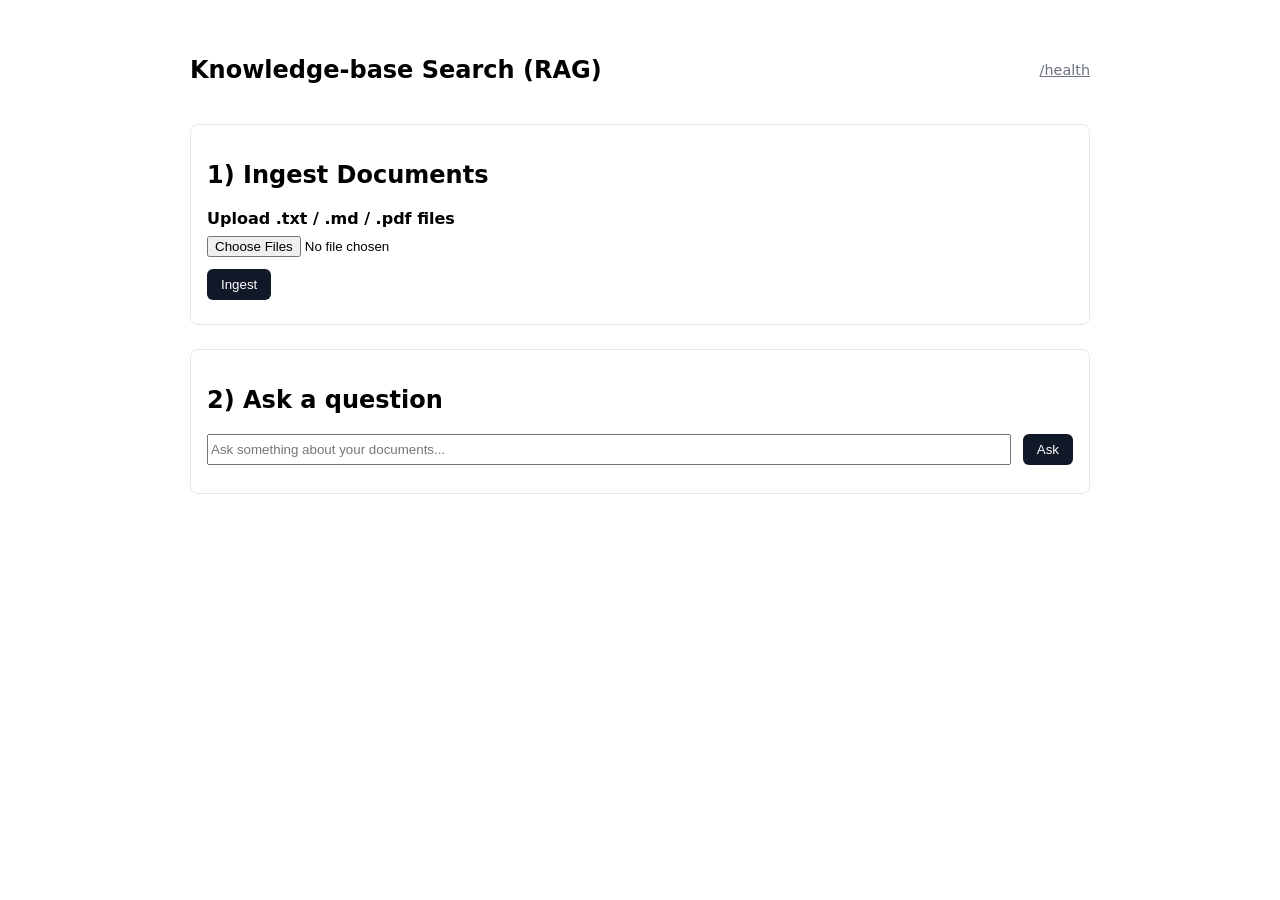
<file: frontend/index.html>
<!doctype html>
<html lang="en">
  <head>
    <meta charset="utf-8" />
    <meta name="viewport" content="width=device-width, initial-scale=1" />
    <title>RAG Search Demo</title>
    <style>
      body { font-family: system-ui, -apple-system, Segoe UI, Roboto, Ubuntu, Cantarell, Noto Sans, Helvetica Neue, Arial, "Apple Color Emoji", "Segoe UI Emoji"; max-width: 900px; margin: 40px auto; padding: 0 16px; }
      header { display:flex; align-items:center; justify-content: space-between; }
      h1 { font-size: 1.5rem; }
      section { margin: 24px 0; padding: 16px; border: 1px solid #e5e7eb; border-radius: 8px; }
      label { display:block; font-weight: 600; margin-bottom: 8px; }
      input[type="file"] { display:block; margin-top: 8px; }
      button { padding: 8px 14px; border: none; background: #111827; color: white; border-radius: 6px; cursor: pointer; }
      button:disabled { background: #9ca3af; cursor: not-allowed; }
      pre { background: #f3f4f6; padding: 12px; border-radius: 6px; overflow: auto; }
      .row { display: grid; grid-template-columns: 1fr auto; gap: 12px; }
      .muted { color: #6b7280; font-size: 0.9rem; }
    </style>
  </head>
  <body>
    <header>
      <h1>Knowledge-base Search (RAG)</h1>
      <a class="muted" href="/health" target="_blank">/health</a>
    </header>

    <section>
      <h2>1) Ingest Documents</h2>
      <form id="ingest-form">
        <label>Upload .txt / .md / .pdf files</label>
        <input id="files" type="file" multiple />
        <div style="margin-top:12px"><button id="ingest-btn" type="submit">Ingest</button></div>
      </form>
      <div id="ingest-out" class="muted" style="margin-top: 8px"></div>
    </section>

    <section>
      <h2>2) Ask a question</h2>
      <div class="row">
        <input id="query" type="text" placeholder="Ask something about your documents..." />
        <button id="ask-btn">Ask</button>
      </div>
      <div id="answer" style="margin-top: 12px"></div>
    </section>

    <script>
      const apiBase = location.origin;

      document.getElementById('ingest-form').addEventListener('submit', async (e) => {
        e.preventDefault();
        const files = document.getElementById('files').files;
        if (!files.length) { alert('Select files first'); return; }
        const fd = new FormData();
        for (const f of files) fd.append('files', f);
        const btn = document.getElementById('ingest-btn');
        btn.disabled = true; btn.textContent = 'Ingesting...';
        try {
          const res = await fetch(apiBase + '/ingest', { method: 'POST', body: fd });
          const data = await res.json();
          document.getElementById('ingest-out').textContent = JSON.stringify(data, null, 2);
        } catch (e) { alert('Failed: ' + e); }
        finally { btn.disabled = false; btn.textContent = 'Ingest'; }
      });

      document.getElementById('ask-btn').addEventListener('click', async () => {
        const q = document.getElementById('query').value.trim();
        if (!q) { alert('Enter a question'); return; }
        const btn = document.getElementById('ask-btn');
        btn.disabled = true; btn.textContent = 'Asking...';
        try {
          const res = await fetch(apiBase + '/query', { method: 'POST', headers: { 'Content-Type': 'application/json' }, body: JSON.stringify({ query: q })});
          const data = await res.json();
          document.getElementById('answer').innerHTML = `<h3>Answer</h3><pre>${data.answer || ''}</pre><div class="muted">Sources: ${data.sources?.join(', ') || '-'}</div>`;
        } catch (e) { alert('Failed: ' + e); }
        finally { btn.disabled = false; btn.textContent = 'Ask'; }
      });
    </script>
  </body>
</html>
</file>
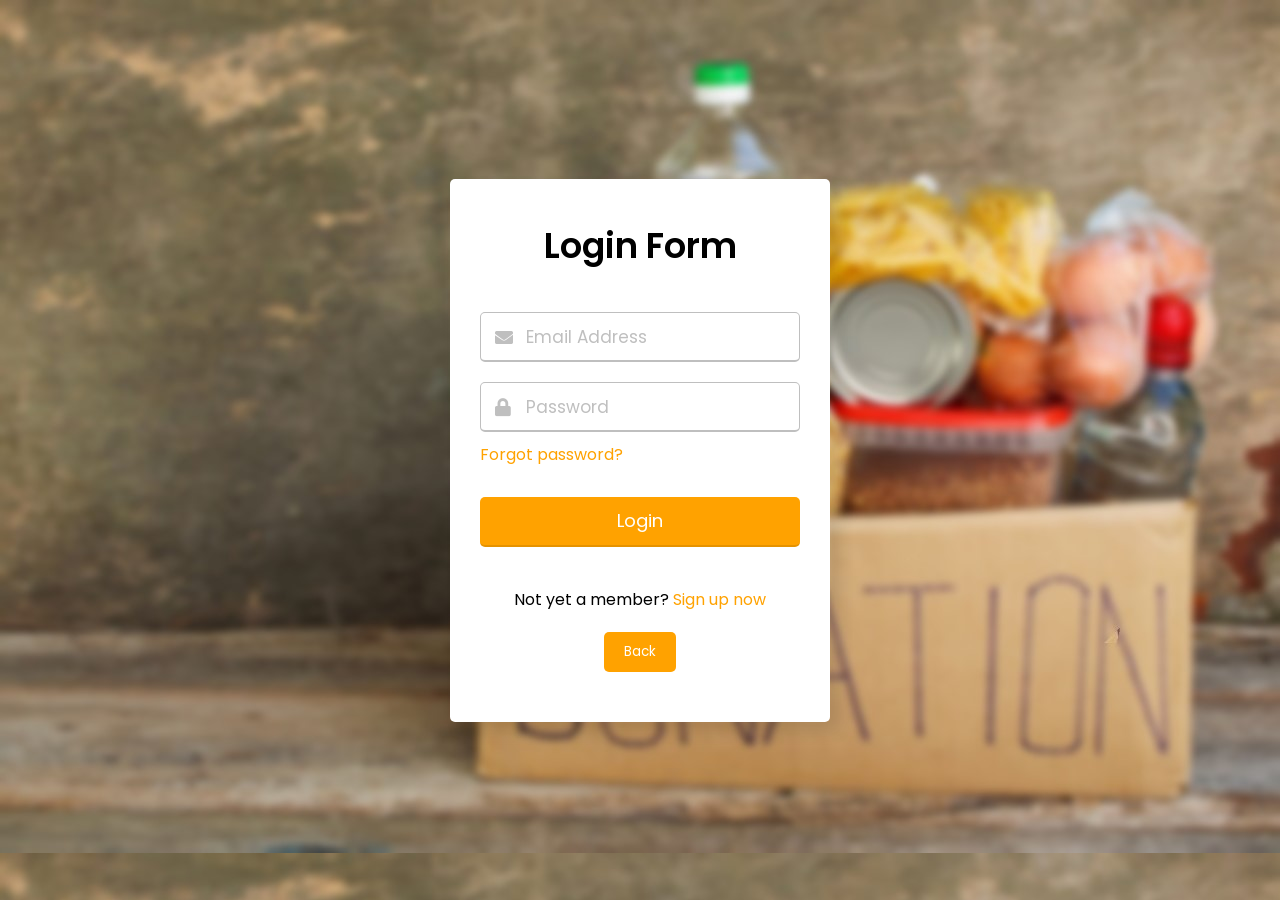
<file: Fortune_Bowls/login.html>
<!DOCTYPE html>
<html lang="en">

<head>
    <meta charset="UTF-8">
    <meta name="viewport" content="width=device-width, initial-scale=1.0">
    <title>Login Form</title>
    <link rel="stylesheet" href="css/login.css">
    <link rel="stylesheet" href="https://cdnjs.cloudflare.com/ajax/libs/font-awesome/5.15.3/css/all.min.css" />
</head>

<body>
    <div class="wrapper">
        <header>Login Form</header>
        <form id="loginForm" action="mainlg.html">
            <div class="field email">
                <div class="input-area">
                    <input type="text" placeholder="Email Address" id="email" required>
                    <i class="icon fas fa-envelope"></i>
                    <i class="error error-icon fas fa-exclamation-circle"></i>
                </div>
                <div class="error error-txt">Email can't be blank</div>
            </div>
            <div class="field password">
                <div class="input-area">
                    <input type="password" placeholder="Password" id="password" required>
                    <i class="icon fas fa-lock"></i>
                    <i class="error error-icon fas fa-exclamation-circle"></i>
                </div>
                <div class="error error-txt">Password can't be blank</div>
            </div>
            <div class="pass-txt"><a href="#">Forgot password?</a></div>
            <input type="submit" value="Login">
        </form>
        <div class="sign-txt">Not yet a member? <a href="#">Sign up now</a></div>
        <button class="back-button" onclick="goBack()">Back</button>
    </div>

    <script src="js/login.js"></script>

    <script>
        function goBack() {
            window.location.href = "main.html"; // Replace "https://www.example.com" with your desired website URL
        }

        document.addEventListener("DOMContentLoaded", function() {
            var loginForm = document.getElementById("loginForm");

            loginForm.addEventListener("submit", function(event) {
                event.preventDefault(); // Prevent the form from submitting
                alert("Logged in successfully!");
                


        
            });
        });
    </script>
</body>

</html>
</file>
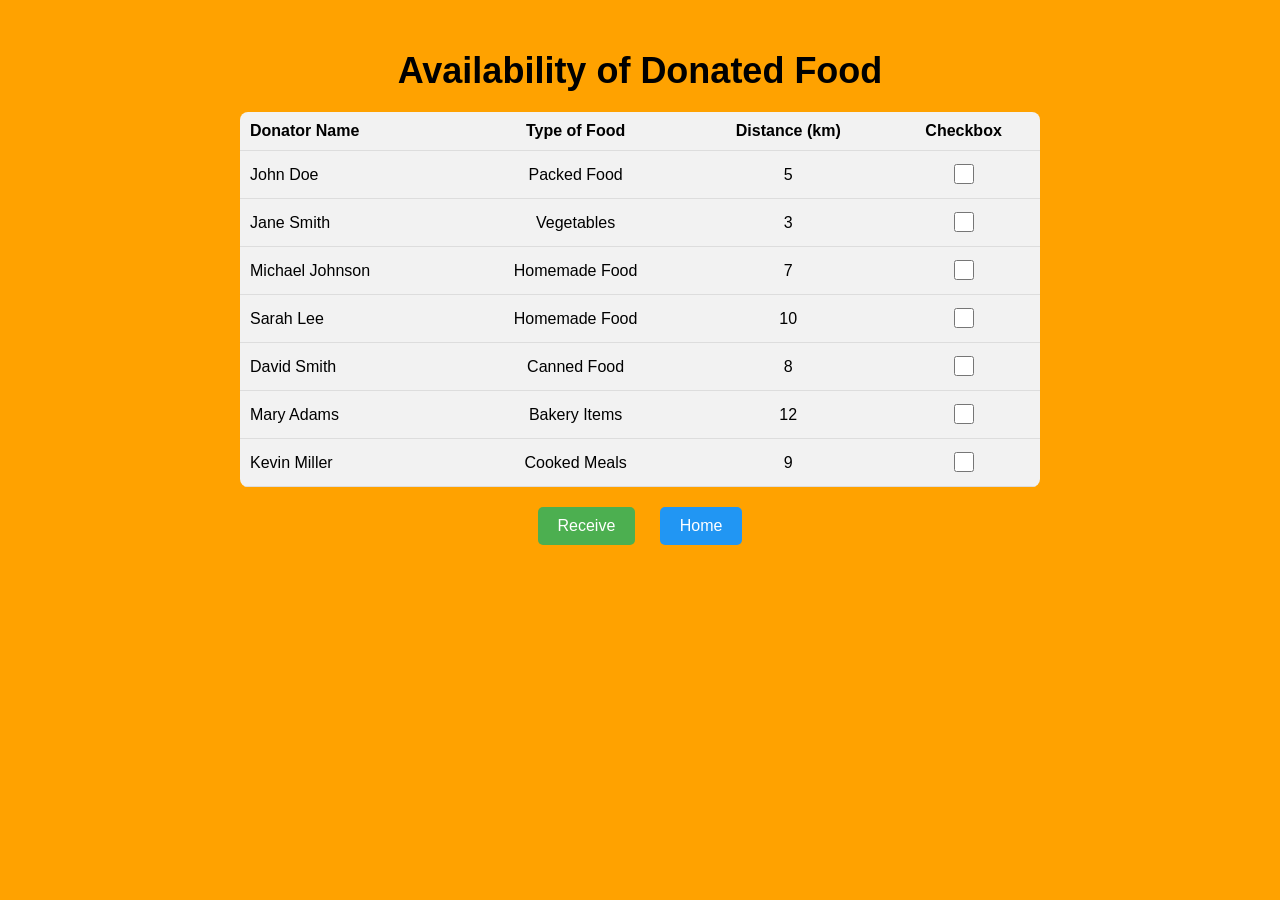
<file: Fortune_Bowls/received.html>
<!DOCTYPE html>
<html lang="en">

<head>
    <meta charset="UTF-8">
    <meta name="viewport" content="width=device-width, initial-scale=1.0">
    <title>Availability of Donated Food</title>
    <link rel="stylesheet" href="css/received.css">
</head>

<body>
    <div class="container">
        <h1>Availability of Donated Food</h1>
        <div class="table-wrapper">
            <table>
                <thead>
                    <tr>
                        <th>Donator Name</th>
                        <th>Type of Food</th>
                        <th>Distance (km)</th>
                        <th>Checkbox</th>
                    </tr>
                </thead>
                <tbody>
                    <tr>
                        <td>John Doe</td>
                        <td>Packed Food</td>
                        <td>5</td>
                        <td><input type="checkbox"></td>
                    </tr>
                    <tr>
                        <td>Jane Smith</td>
                        <td>Vegetables</td>
                        <td>3</td>
                        <td><input type="checkbox"></td>
                    </tr>
                    <tr>
                        <td>Michael Johnson</td>
                        <td>Homemade Food</td>
                        <td>7</td>
                        <td><input type="checkbox"></td>
                    </tr>
                    <tr>
                        <td>Sarah Lee</td>
                        <td>Homemade Food</td>
                        <td>10</td>
                        <td><input type="checkbox"></td>
                    </tr>
                    <!-- Additional rows -->
                    <tr>
                        <td>David Smith</td>
                        <td>Canned Food</td>
                        <td>8</td>
                        <td><input type="checkbox"></td>
                    </tr>
                    <tr>
                        <td>Mary Adams</td>
                        <td>Bakery Items</td>
                        <td>12</td>
                        <td><input type="checkbox"></td>
                    </tr>
                    <tr>
                        <td>Kevin Miller</td>
                        <td>Cooked Meals</td>
                        <td>9</td>
                        <td><input type="checkbox"></td>
                    </tr>
                </tbody>
            </table>
        </div>
        <div class="buttons">
            <button class="receive-button" onclick="goReceive()">Receive</button>
            <button class="home-button" onclick="goHome()">Home</button>
        </div>
    </div>

    <script>
        function goHome() {
            window.location.href = "mainlg.html";
        }
        function goReceive() {
            window.location.href = "receiving.html";

        }
    </script>
</body>

</html>
</file>
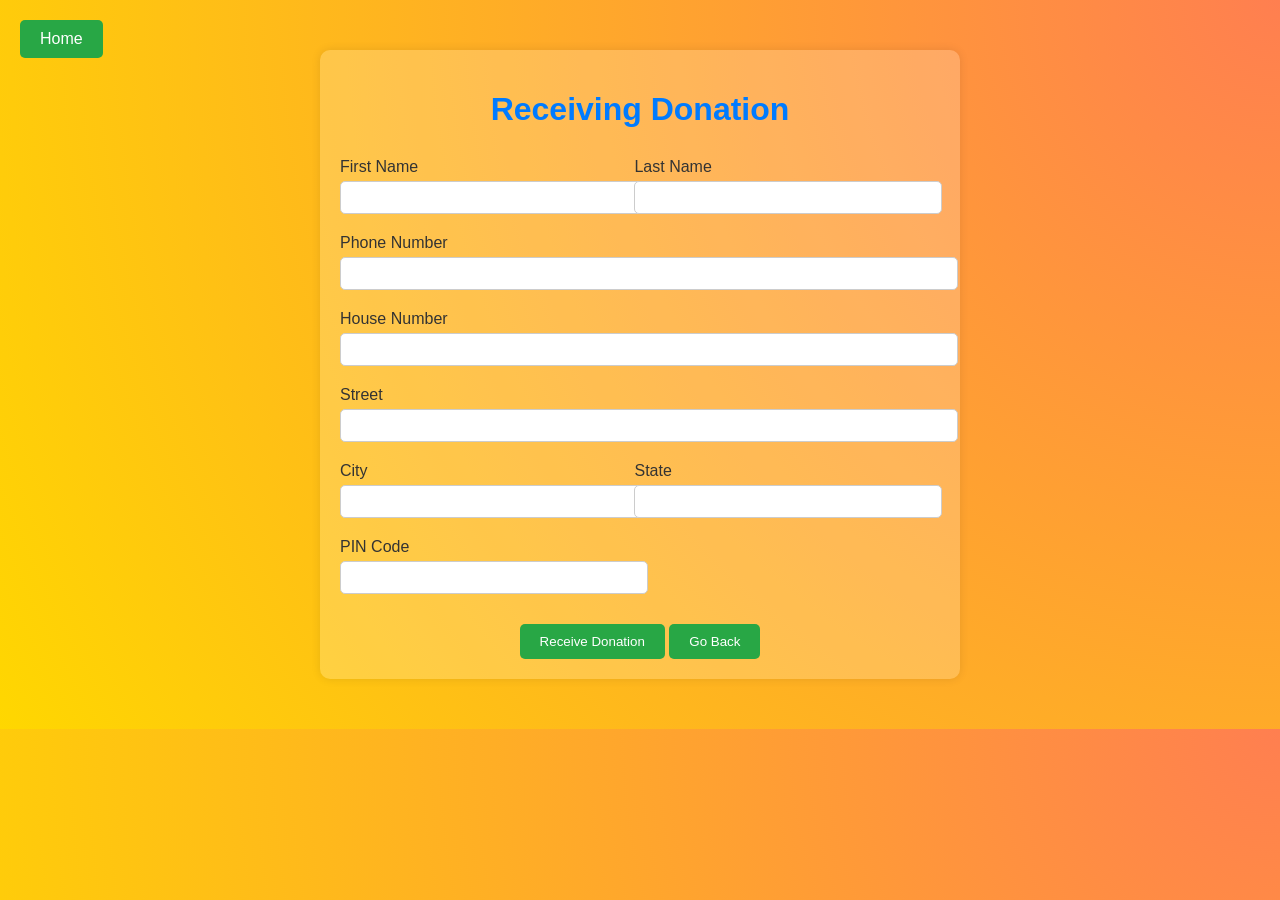
<file: Fortune_Bowls/receiving.html>
<!DOCTYPE html>
<html lang="en">

<head>
    <meta charset="UTF-8">
    <meta name="viewport" content="width=device-width, initial-scale=1.0">
    <title>Receiving Donation</title>
    <link rel="stylesheet" href="css/receiving.css">
</head>

<body>
    <div class="container">
        <header>
            <a href="mainlg.html" class="home-button">Home</a>

        </header>

        <h1>Receiving Donation</h1>
        <div class="form-group">
            <div class="half-width">
                <label for="firstName">First Name</label>
                <input type="text" id="firstName" name="firstName">
            </div>
            <div class="half-width">
                <label for="lastName">Last Name</label>
                <input type="text" id="lastName" name="lastName">
            </div>
        </div>
        <div class="form-group">
            <div class="full-width">
                <label for="phoneNumber">Phone Number</label>
                <input type="tel" id="phoneNumber" name="phoneNumber">
            </div>
        </div>
        <div class="form-group">
            <div class="full-width">
                <label for="houseNo">House Number</label>
                <input type="text" id="houseNo" name="houseNo">
            </div>
        </div>
        <div class="form-group">
            <div class="full-width">
                <label for="street">Street</label>
                <input type="text" id="street" name="street">
            </div>
        </div>
        <div class="form-group">
            <div class="half-width">
                <label for="city">City</label>
                <input type="text" id="city" name="city">
            </div>
            <div class="half-width">
                <label for="state">State</label>
                <input type="text" id="state" name="state">
            </div>
        </div>
        <div class="form-group">
            <div class="half-width">
                <label for="pin">PIN Code</label>
                <input type="text" id="pin" name="pin">
            </div>
        </div>
        <div class="buttons">
            <button class="receive-button">Receive Donation</button>
            <button class="back-button" onclick="goHome()">Go Back</button>
        </div>
    </div>

    <script>
        function goHome() {
            window.location.href = "mainlg.html";
        }

        document.addEventListener("DOMContentLoaded", function () {
            var receiveButton = document.querySelector(".receive-button");

            receiveButton.addEventListener("click", function () {
                setTimeout(function () {
                    alert("Thank you! You will receive your order soon.");
                    window.location.href = "mainlg.html"; // Redirect after 2 seconds
                }, 1500); // 2000 milliseconds = 2 seconds
            });
        });
    </script>


</body>

</html>
</file>
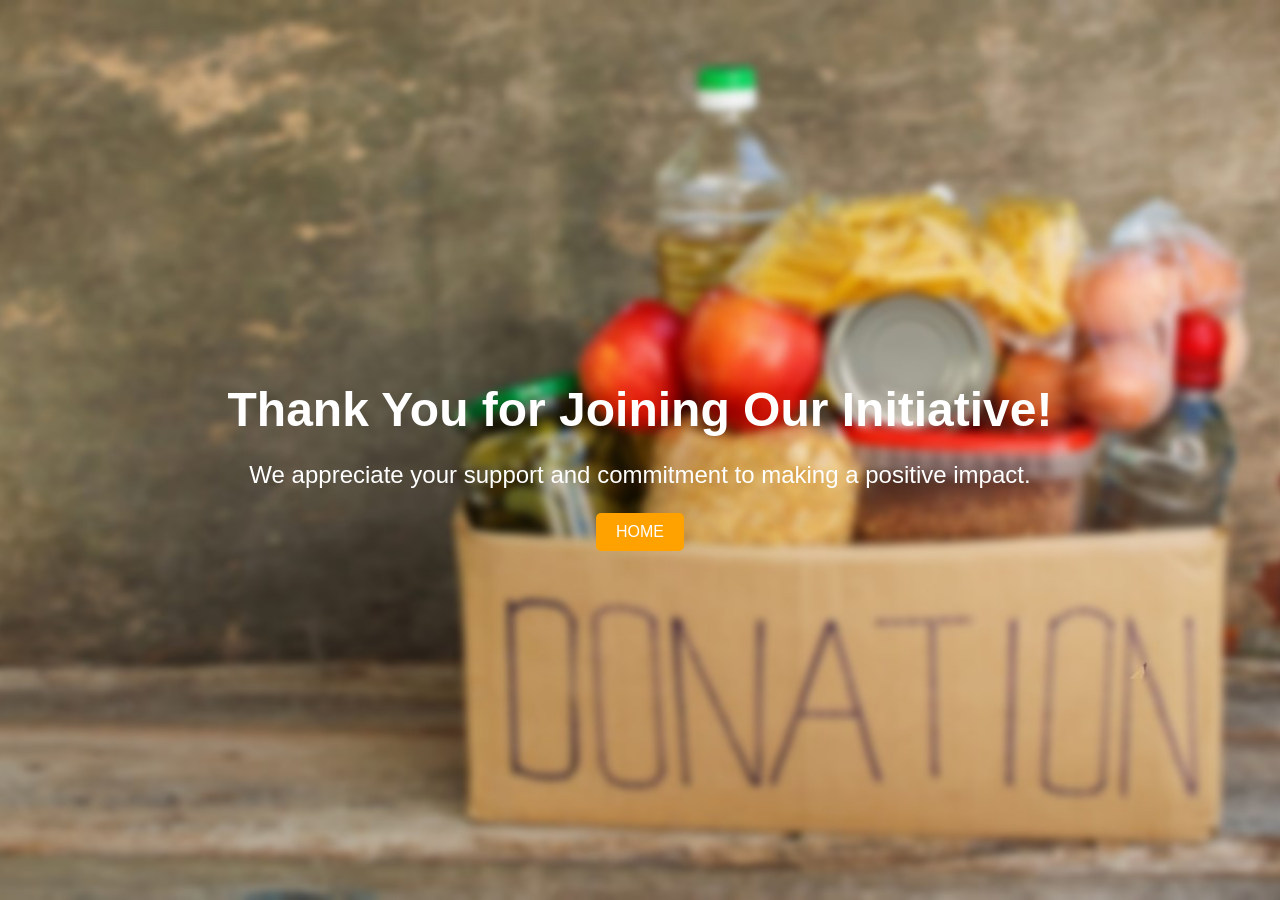
<file: Fortune_Bowls/thankyou.html>
<!DOCTYPE html>
<html lang="en">
<head>
    <meta charset="UTF-8">
    <meta name="viewport" content="width=device-width, initial-scale=1.0">
    <title>Thank You!</title>
    <link rel="stylesheet" href="css/thanku.css">
</head>
<body>
    <div class="container">
        <div class="content">
            <h1>Thank You for Joining Our Initiative!</h1>
            <p>We appreciate your support and commitment to making a positive impact.</p>
            <a href="mainlg.html" class="btn">HOME</a>
        </div>
    </div>
</body>
</html>
</file>
<file: Fortune_Bowls/css/login.css>
@import url('https://fonts.googleapis.com/css2?family=Poppins:wght@400;500;600&display=swap');
* {
    margin: 0;
    padding: 0;
    box-sizing: border-box;
    font-family: "Poppins", sans-serif;
}

body {
    width: 100%;
    height: 100vh;
    display: flex;
    align-items: center;
    justify-content: center;
    background-image: url('../img/login_image.jpg');
}

::selection {
    color: #fff;
    background: #53f0e3;
}

.company-name {
    position: absolute;
    top: 10px;
    left: 10px;
    font-size: 24px;
    font-weight: bold;
    color: #ffffff; /* Adjust the color as needed */
}

.wrapper {
    position: relative;
}

.back-button {
    background-color: #ffa200;
    color: white;
    padding: 10px 20px;
    border: none;
    border-radius: 5px;
    cursor: pointer;
    margin-top: 20px; /* Adjust margin as needed */
}




.wrapper {
    width: 380px;
    padding: 40px 30px 50px 30px;
    background: #fff;
    border-radius: 5px;
    text-align: center;
    box-shadow: 10px 10px 15px rgba(0, 0, 0, 0.1);
}

.wrapper header {
    font-size: 35px;
    font-weight: 600;
}

.wrapper form {
    margin: 40px 0;
}

form .field {
    width: 100%;
    margin-bottom: 20px;
}

form .field.shake {
    animation: shake 0.3s ease-in-out;
}

@keyframes shake {
    0%,
    100% {
        margin-left: 0px;
    }
    20%,
    80% {
        margin-left: -12px;
    }
    40%,
    60% {
        margin-left: 12px;
    }
}

form .field .input-area {
    height: 50px;
    width: 100%;
    position: relative;
}

form input {
    width: 100%;
    height: 100%;
    outline: none;
    padding: 0 45px;
    font-size: 18px;
    background: none;
    caret-color: #FFA200;
    border-radius: 5px;
    border: 1px solid #bfbfbf;
    border-bottom-width: 2px;
    transition: all 0.2s ease;
}

form .field input:focus,
form .field.valid input {
    border-color: #FFA200;
}

form .field.shake input,
form .field.error input {
    border-color: #dc3545;
}

.field .input-area i {
    position: absolute;
    top: 50%;
    font-size: 18px;
    pointer-events: none;
    transform: translateY(-50%);
}

.input-area .icon {
    left: 15px;
    color: #bfbfbf;
    transition: color 0.2s ease;
}

.input-area .error-icon {
    right: 15px;
    color: #dc3545;
}

form input:focus~.icon,
form .field.valid .icon {
    color: #FFA200;
}

form .field.shake input:focus~.icon,
form .field.error input:focus~.icon {
    color: #bfbfbf;
}

form input::placeholder {
    color: #bfbfbf;
    font-size: 17px;
}

form .field .error-txt {
    color: #dc3545;
    text-align: left;
    margin-top: 5px;
}

form .field .error {
    display: none;
}

form .field.shake .error,
form .field.error .error {
    display: block;
}

form .pass-txt {
    text-align: left;
    margin-top: -10px;
}

.wrapper a {
    color: #FFA200;
    text-decoration: none;
}

.wrapper a:hover {
    text-decoration: underline;
}

form input[type="submit"] {
    height: 50px;
    margin-top: 30px;
    color: #fff;
    padding: 0;
    border: none;
    background: #FFA200;
    cursor: pointer;
    border-bottom: 2px solid rgba(0, 0, 0, 0.1);
    transition: all 0.3s ease;
}

form input[type="submit"]:hover {
    background: #a97004;
}
</file>
<file: Fortune_Bowls/css/received.css>
body {
    margin: 0;
    padding: 0;
    background-color: #ffa200; /* Yellow background color */
    font-family: Arial, sans-serif;
}

.container {
    max-width: 800px;
    margin: 50px auto;
    text-align: center;
}

h1 {
    font-size: 36px;
    margin-bottom: 20px;
}

.table-wrapper {
    perspective: 1000px;
}

table {
    width: 100%;
    border-collapse: collapse;
    border-radius: 8px;
    overflow: hidden;
    transform-style: preserve-3d;
    transition: transform 0.5s ease;
}

th, td {
    padding: 10px;
    border-bottom: 1px solid #ddd;
    background-color: #f2f2f2; /* Light gray background color for table header */
}

th:first-child,
td:first-child {
    text-align: left;
}

tbody tr:nth-child(even) {
    background-color: #f5f5f5; /* Light gray background color for even rows */
}

tbody tr:hover {
    background-color: #e0e0e0; /* Darker gray background color on hover */
}

td input[type="checkbox"] {
    width: 20px;
    height: 20px;
}

.buttons {
    margin-top: 20px;
}

button {
    padding: 10px 20px;
    font-size: 16px;
    border: none;
    border-radius: 5px;
    cursor: pointer;
    margin: 0 10px;
}

.receive-button {
    background-color: #4caf50; /* Green color for receive button */
    color: white;
}

.home-button {
    background-color: #2196f3; /* Blue color for home button */
    color: white;
}
</file>
<file: Fortune_Bowls/css/receiving.css>
/* Global styles */
body {
    font-family: Arial, sans-serif;
    margin: 0;
    padding: 0;
    background-color: #ffdd87; /* Background gradient color */
    background-image: radial-gradient(circle at top right, #ff7f50, #ffd700); /* Orange and yellow spray */
}

.container {
    max-width: 600px;
    margin: 50px auto;
    padding: 20px;
    background-color: rgba(255, 255, 255, 0.2); /* 80% transparent white background */
    border-radius: 10px;
    box-shadow: 0 0 10px rgba(0, 0, 0, 0.1); /* Soft shadow effect */
}

h1 {
    text-align: center;
    margin-bottom: 30px;
    color: #007bff; /* Blue heading color */
}

.form-group {
    margin-bottom: 20px;
}

label {
    display: block;
    margin-bottom: 5px;
    color: #333; /* Dark text color */
}

input[type="text"],
input[type="tel"] {
    width: 100%;
    padding: 8px;
    border: 1px solid #ccc;
    border-radius: 5px;
}

.half-width {
    display: inline-block;
    width: calc(50% - 10px); /* Half width with margin */
}

.full-width {
    width: 100%; /* Full width */
}

.buttons {
    margin-top: 30px;
    text-align: center;
}

.receive-button,
.back-button {
    padding: 10px 20px;
    border: none;
    border-radius: 5px;
    cursor: pointer;
    color: #fff;
    background-color: #28a745; /* Green button color */
    transition: background-color 0.3s ease;
}

.receive-button:hover,
.back-button:hover {
    background-color: #218838; /* Darker green on hover */
}
.home-button {
    position: absolute;
    top: 20px;
    left: 20px;
    z-index: 999;
    background-color: #28a745;
    color: white;
    padding: 10px 20px;
    border: none;
    border-radius: 5px;
    text-decoration: none;
}

.home-button:hover {
    background-color: darkgreen; /* Change color on hover if desired */
}
</file>
<file: Fortune_Bowls/css/thanku.css>
body {
    margin: 0;
    padding: 0;
    font-family: Arial, sans-serif;
    background-image: url('../img/image_donate.jpg'); /* Replace 'image_donate.jpg' with the path to your background image */
    background-size: cover;
    background-position: center;
}

.container {
    width: 100%;
    height: 100vh;
    display: flex;
    justify-content: center;
    align-items: center;
}

.content {
    text-align: center;
    color: white;
}

h1 {
    font-size: 3em;
    margin-bottom: 20px;
}

p {
    font-size: 1.5em;
}

.btn {
    display: inline-block;
    padding: 10px 20px;
    background-color: #ffa200; /* Change the color to your preference */
    color: white;
    text-decoration: none;
    border-radius: 5px;
    transition: background-color 0.3s ease;
}

.btn:hover {
    background-color: #ffa200; /* Change the hover color to your preference */
}
</file>
